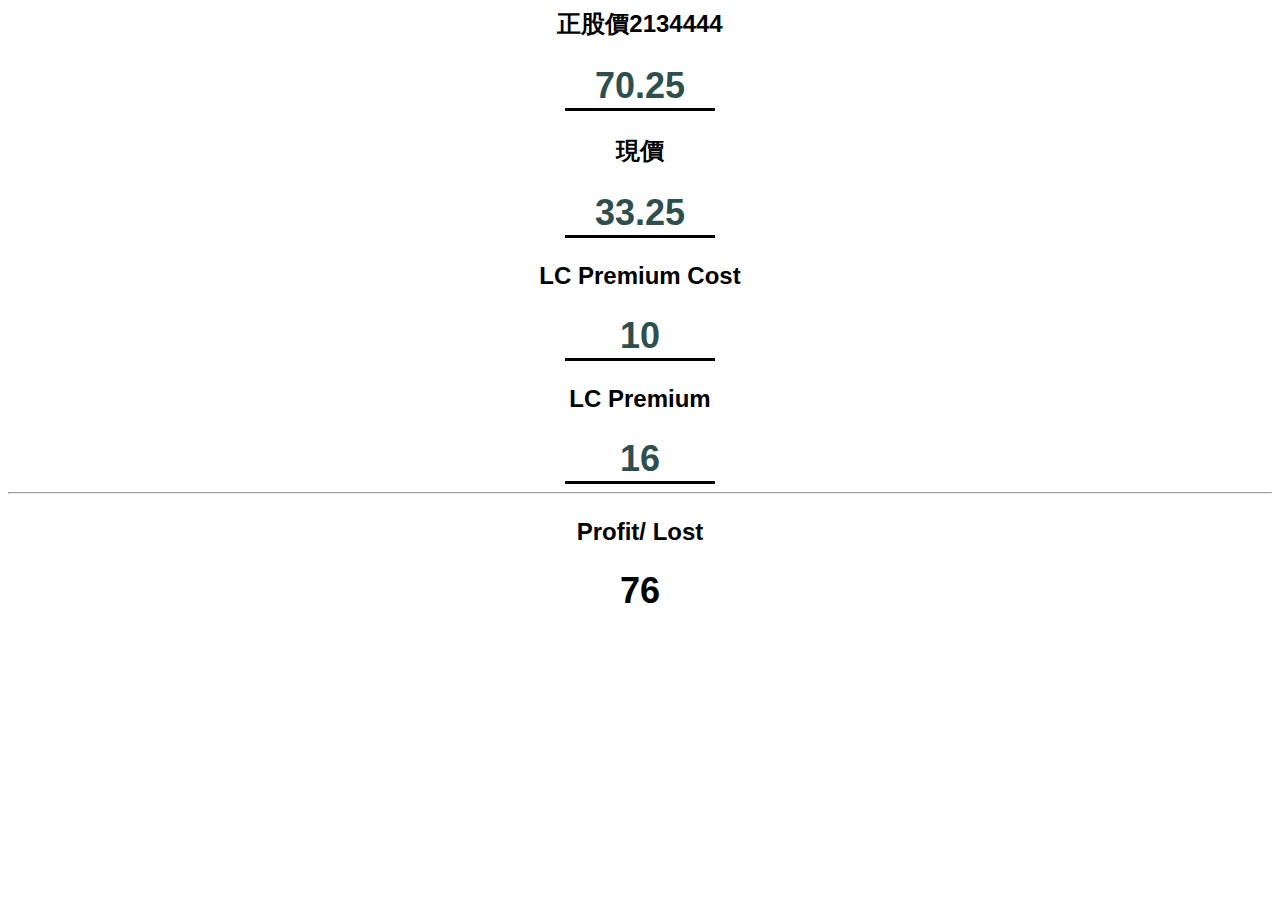
<file: index.html>
<html>
    <head>
        <meta charset="UTF-8">
        <meta name="viewport" content="width=device-width, initial-scale=1">
        <link rel="stylesheet" href="index.css" />
    </head>
    <body>
        <div class="inputContainer">
            <p>正股價2134444</p>
            <input type="text" value="70.25" id="cost"> 
            <p>現價</p>
            <input type="text" value="33.25" id="current"> 
            <p>LC Premium Cost</p>
            <input type="text" value="10" id="pre_cost"> 
            <p>LC Premium</p>
            <input type="text" value="16" id="premium"> 
        </div>
        <hr />
        <div class="resultContainer">
            <p>Profit/ Lost</p>
            <span id="result">76</span>
        </div>
        
        <script src="https://code.jquery.com/jquery-3.6.0.js" integrity="sha256-H+K7U5CnXl1h5ywQfKtSj8PCmoN9aaq30gDh27Xc0jk=" crossorigin="anonymous"></script>
        <script src="index.js"></script>
    </body>
</html>
</file>
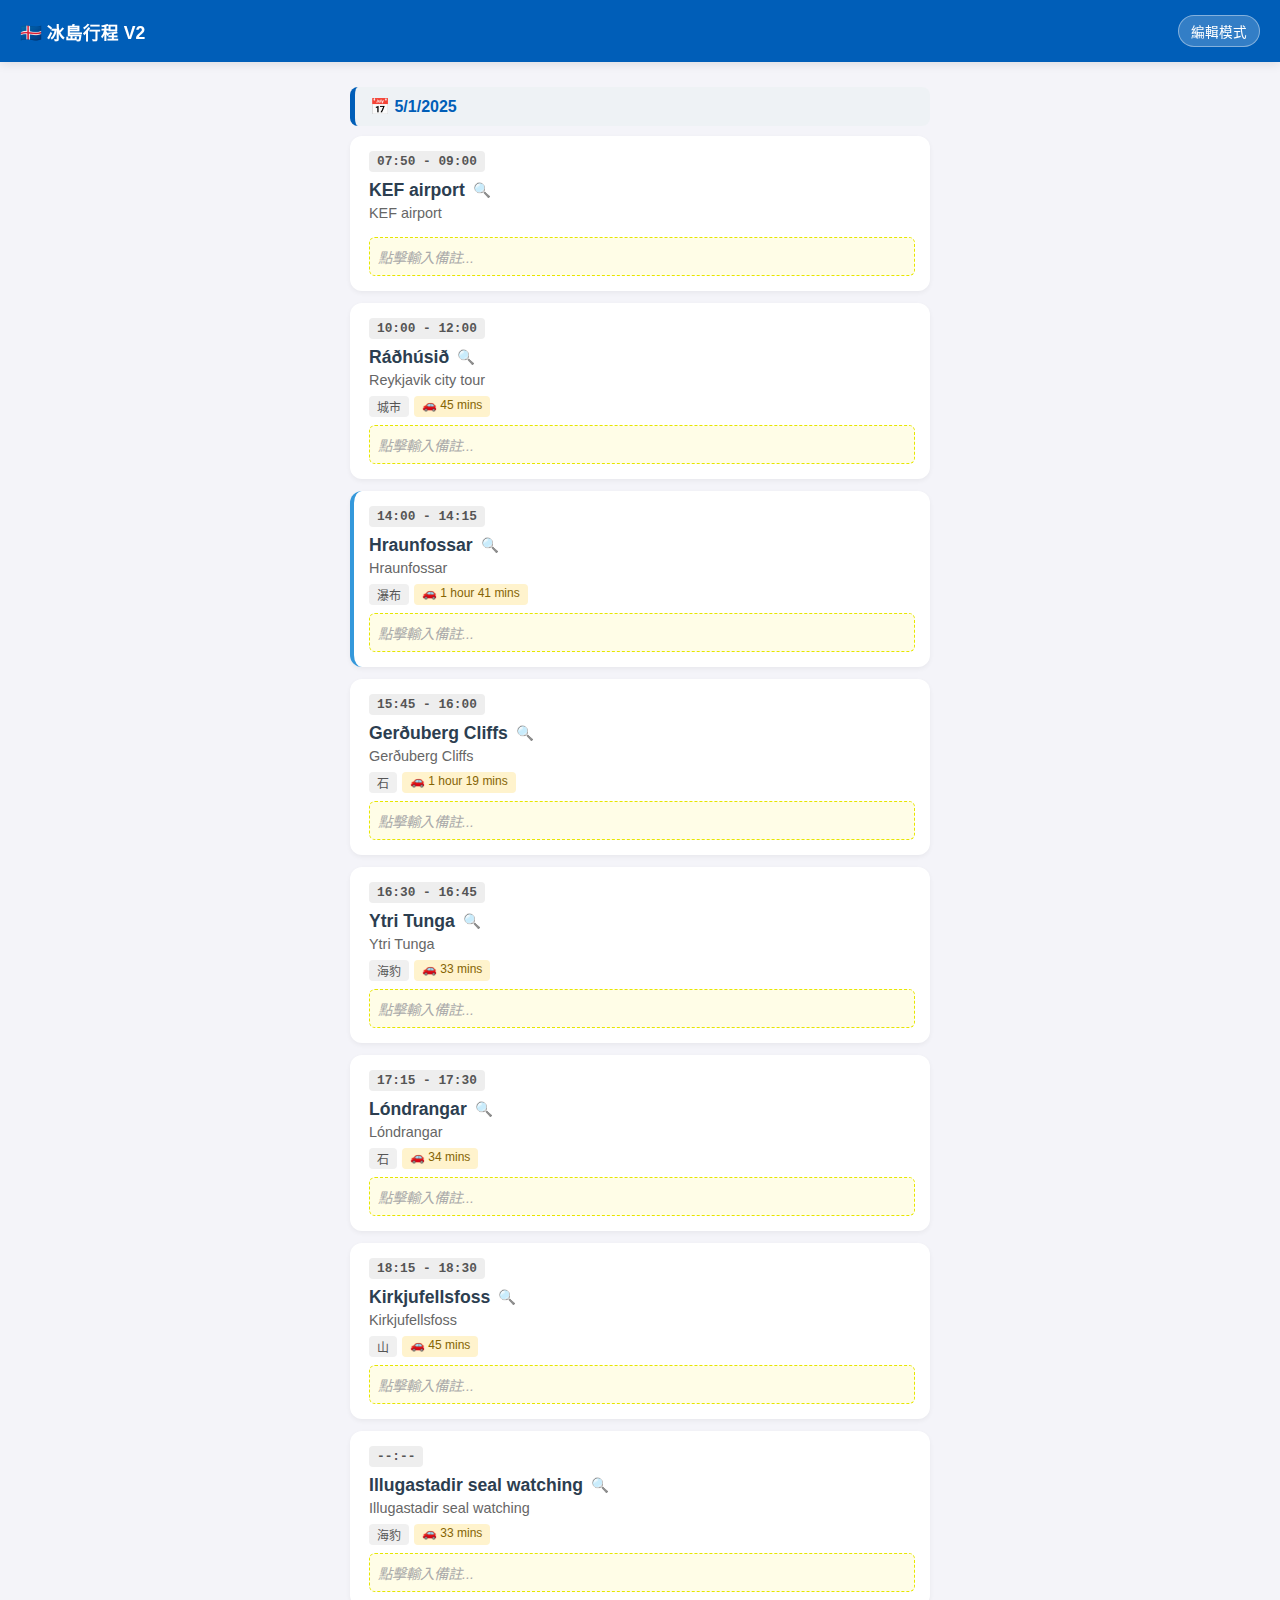
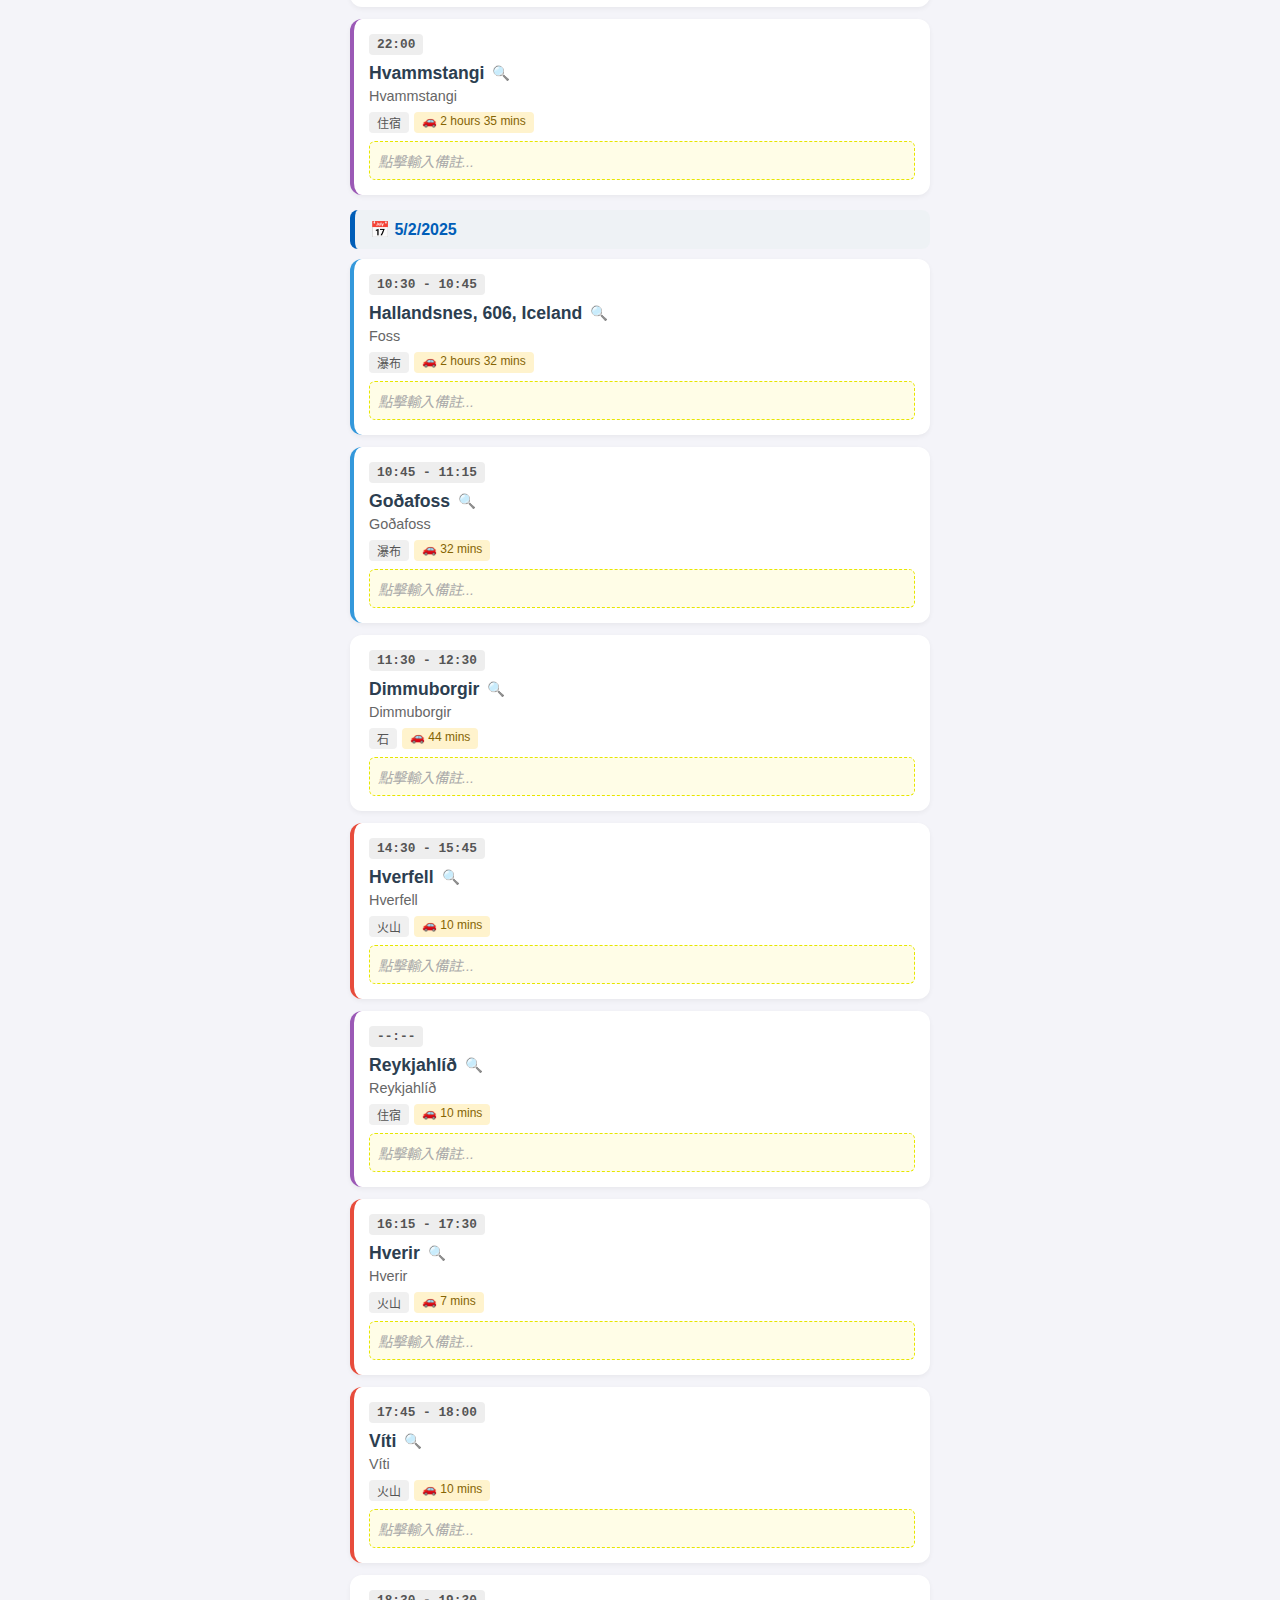
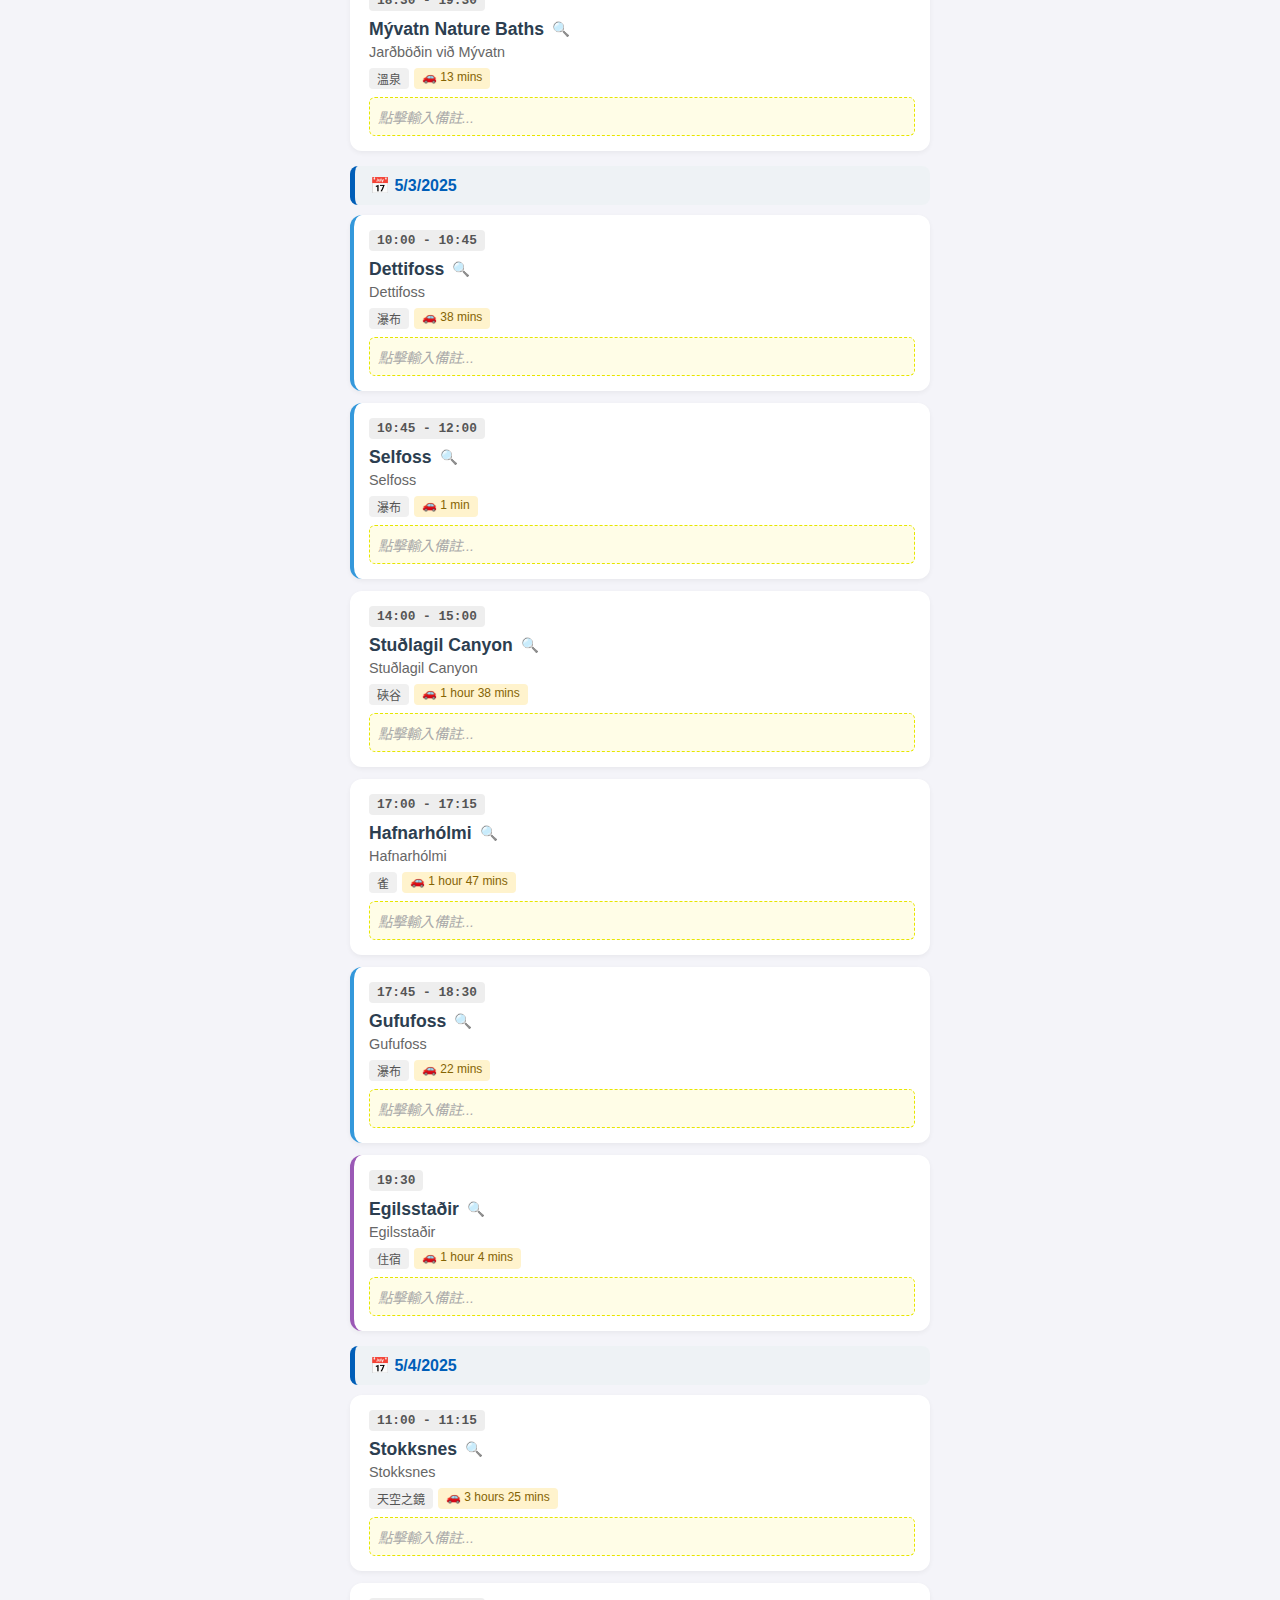
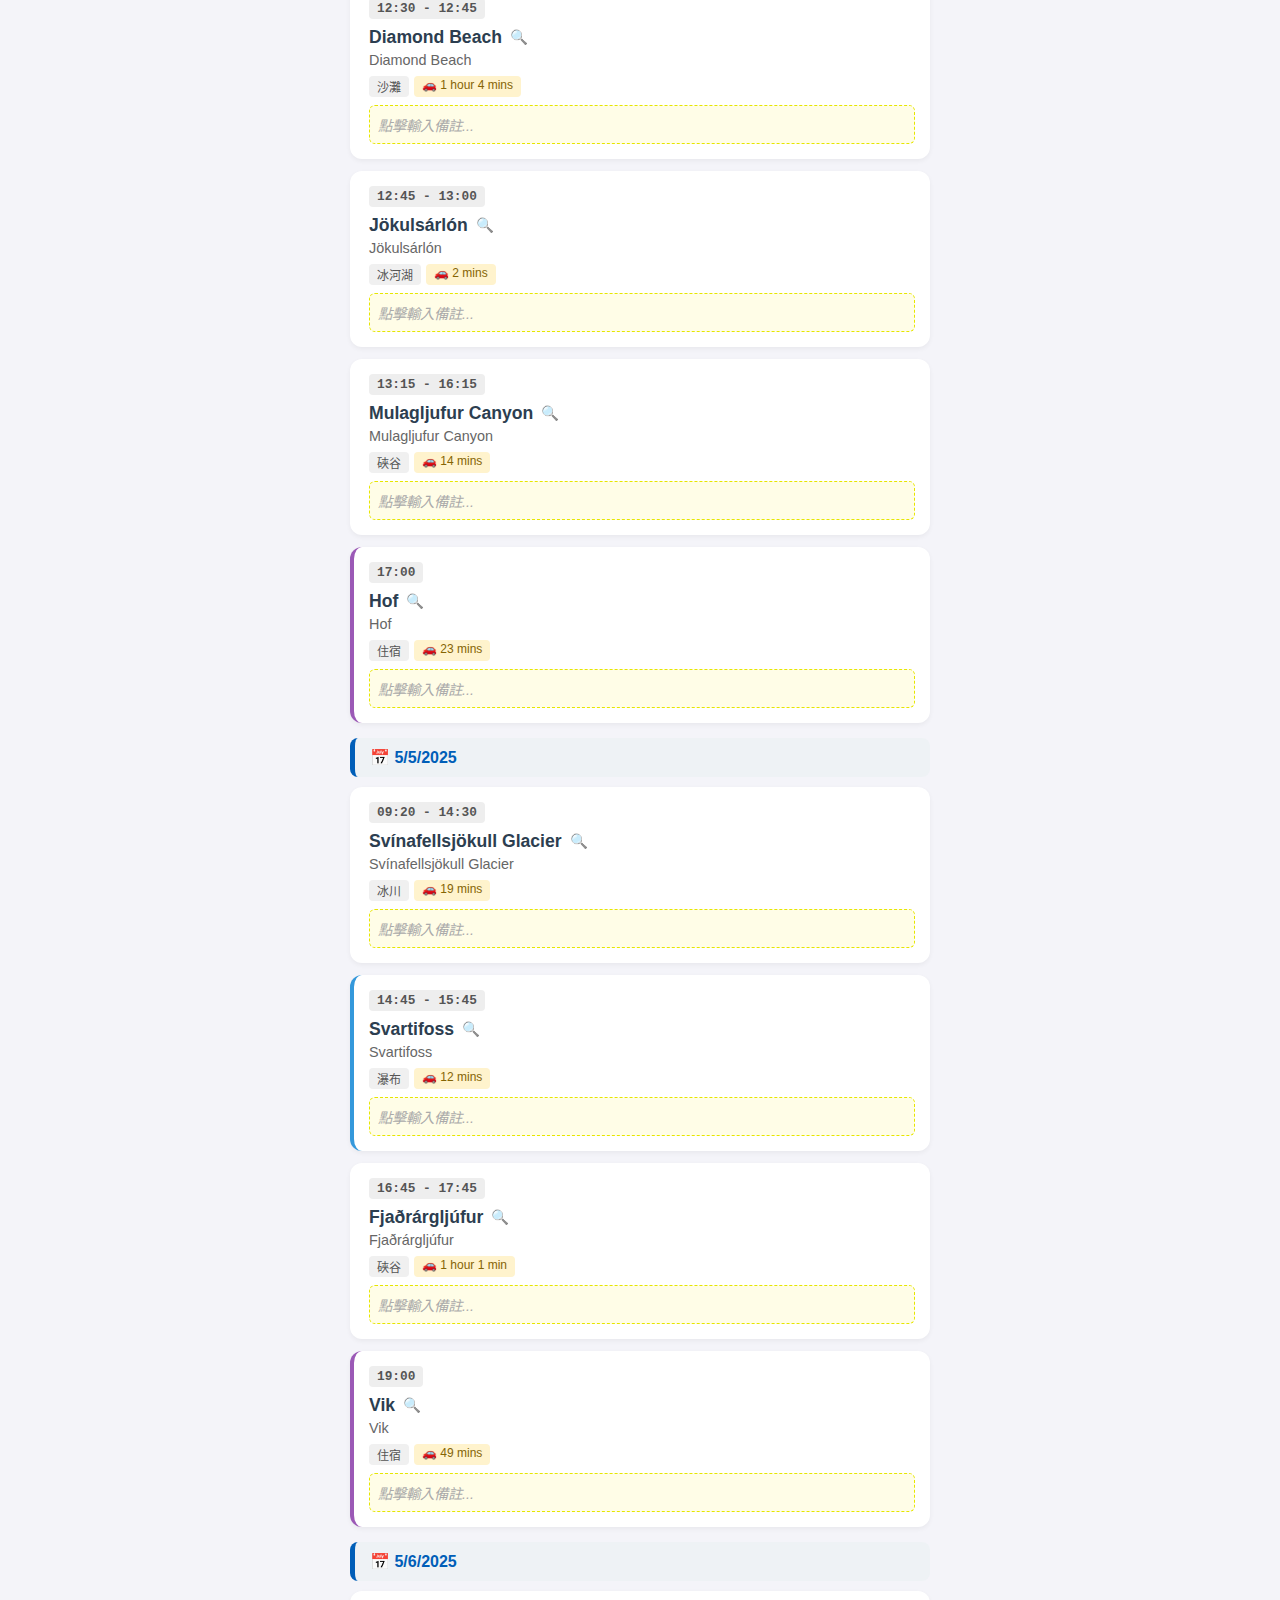
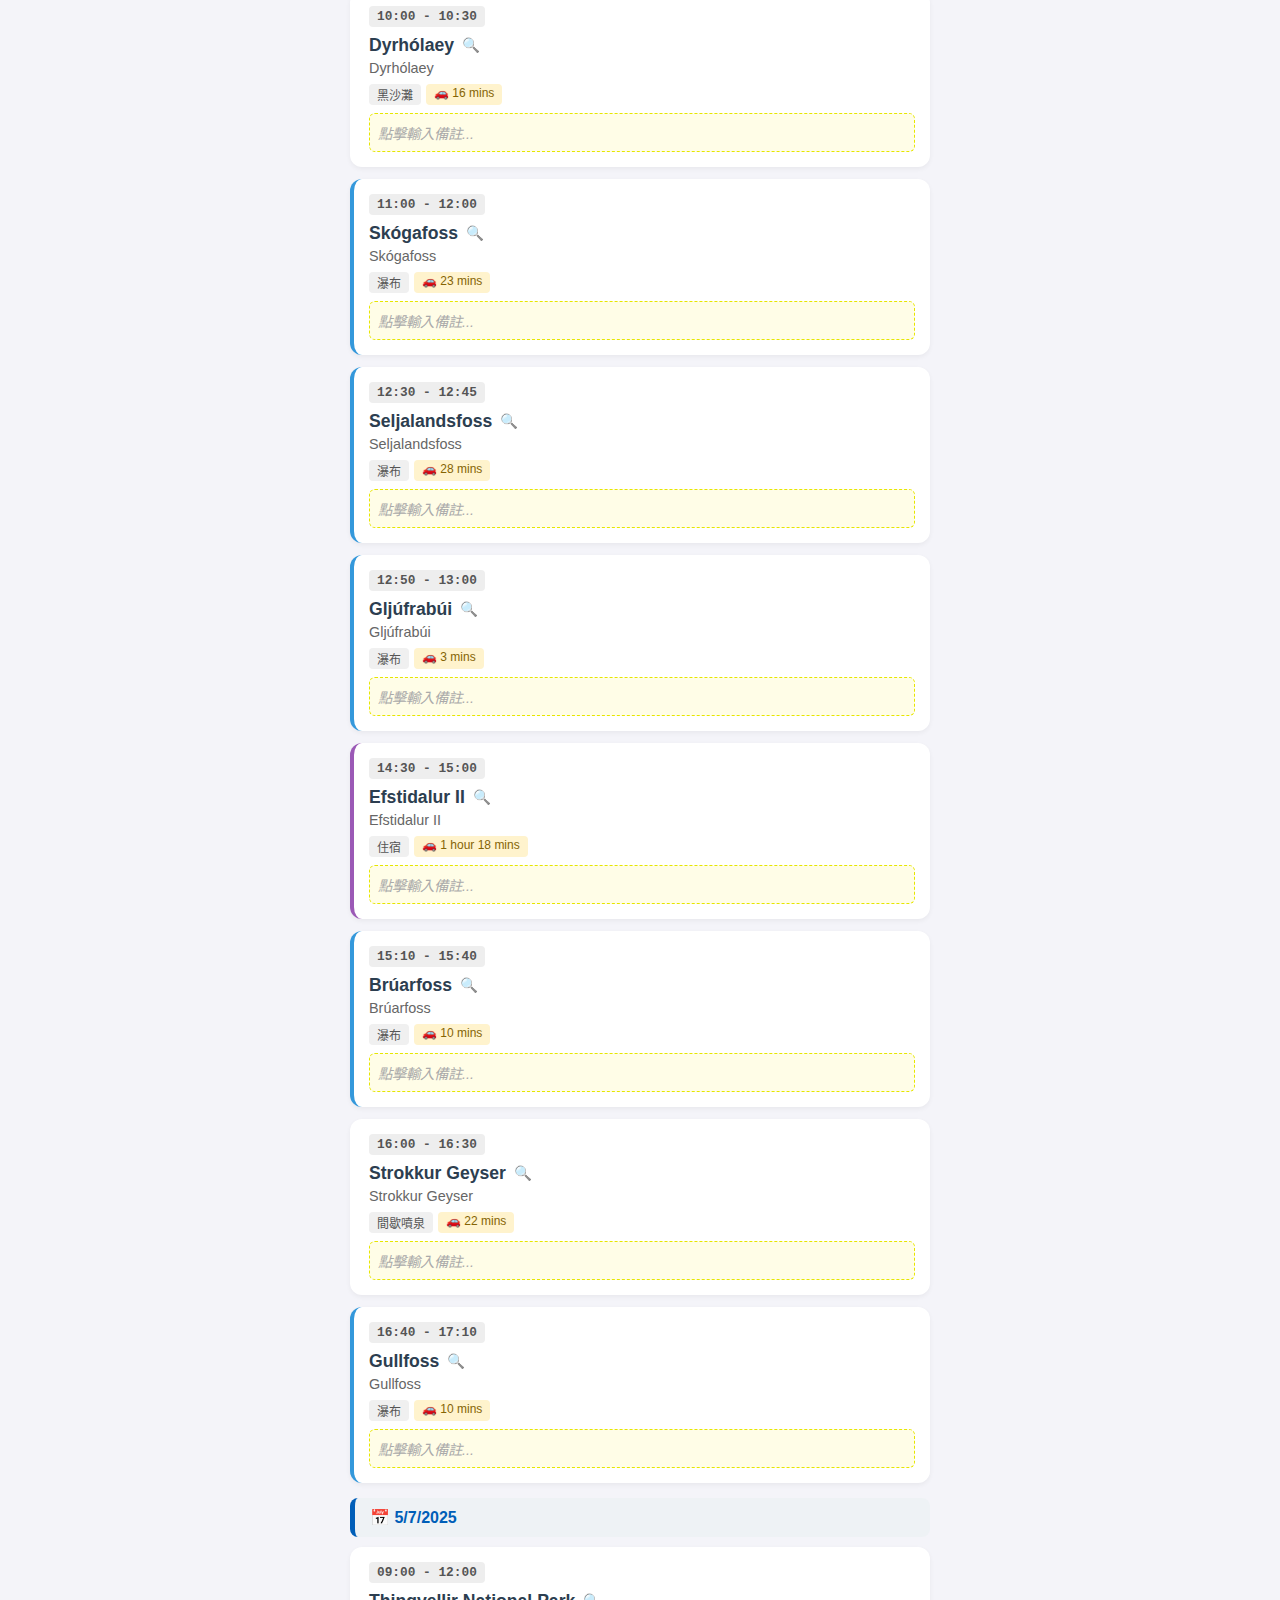
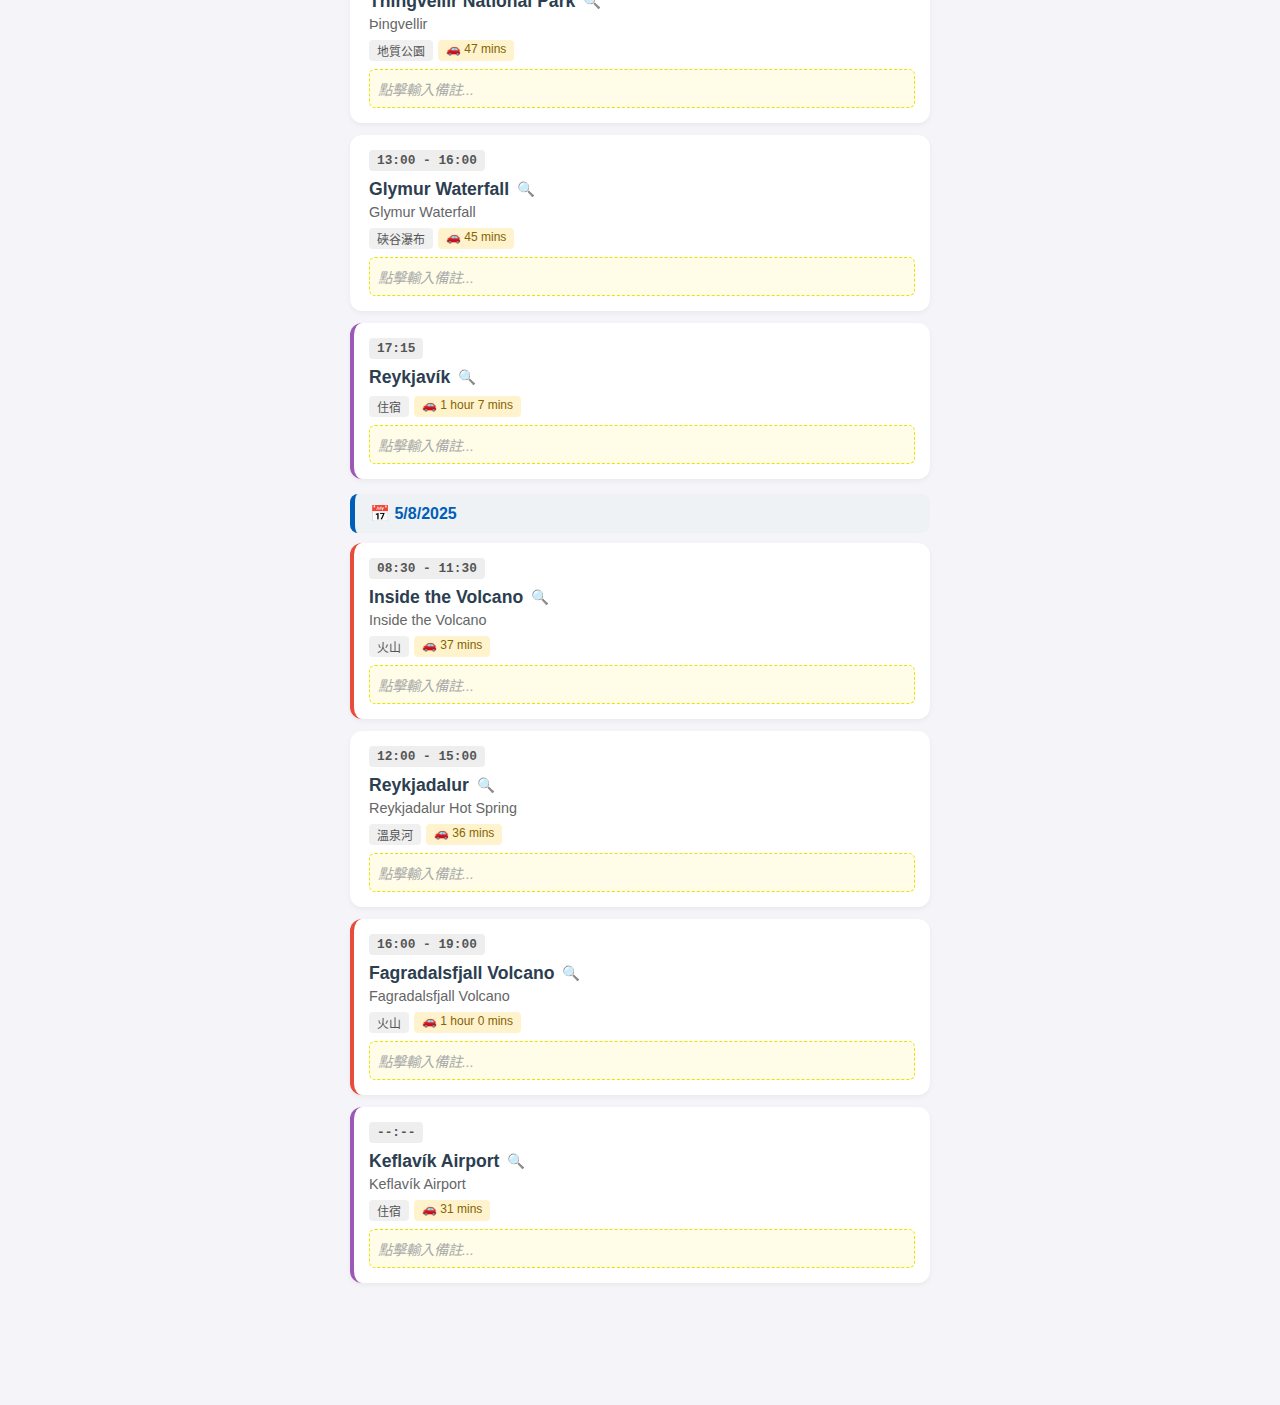
<file: iceland/index.html>
<!DOCTYPE html>
<html lang="zh-HK">
<head>
    <meta charset="UTF-8">
    <meta name="viewport" content="width=device-width, initial-scale=1.0, maximum-scale=1.0, user-scalable=no">
    <title>🇮🇸 冰島行程 V2</title>
    <style>
        :root {
            --primary: #005eb8;
            --accent: #d62828;
            --bg: #f4f4f9;
            --card-bg: #ffffff;
            --text: #333;
            --border-radius: 12px;
        }

        * { box-sizing: border-box; -webkit-tap-highlight-color: transparent; }
        body {
            font-family: -apple-system, BlinkMacSystemFont, "Segoe UI", Roboto, Helvetica, Arial, sans-serif;
            background-color: var(--bg);
            color: var(--text);
            margin: 0;
            padding: 0;
            padding-bottom: 100px;
        }

        /* Header & Controls */
        header {
            background: var(--primary);
            color: white;
            padding: 15px 20px;
            position: sticky;
            top: 0;
            z-index: 100;
            box-shadow: 0 2px 10px rgba(0,0,0,0.1);
            display: flex;
            justify-content: space-between;
            align-items: center;
        }
        h1 { margin: 0; font-size: 1.1rem; font-weight: 600; }
        
        .toggle-edit {
            background: rgba(255,255,255,0.2);
            border: 1px solid rgba(255,255,255,0.4);
            color: white;
            padding: 5px 12px;
            border-radius: 20px;
            font-size: 0.85rem;
            cursor: pointer;
        }
        .toggle-edit.active {
            background: #fff;
            color: var(--primary);
            font-weight: bold;
        }

        .container { max-width: 600px; margin: 0 auto; padding: 10px; }

        /* Date Group Header */
        .date-header {
            background: #eef2f5;
            color: var(--primary);
            padding: 10px 15px;
            margin: 15px 0 10px 0;
            border-radius: 8px;
            font-weight: bold;
            font-size: 1rem;
            position: sticky;
            top: 60px;
            z-index: 90;
            border-left: 5px solid var(--primary);
        }

        /* Cards */
        .card {
            background: var(--card-bg);
            border-radius: var(--border-radius);
            padding: 15px;
            margin-bottom: 12px;
            box-shadow: 0 2px 5px rgba(0,0,0,0.05);
            position: relative;
            border-left: 4px solid transparent;
        }
        .card.type-住宿 { border-left-color: #9b59b6; }
        .card.type-瀑布 { border-left-color: #3498db; }
        .card.type-火山 { border-left-color: #e74c3c; }
        
        .card-header {
            display: flex;
            justify-content: space-between;
            align-items: flex-start;
        }
        .time-badge {
            background: #eee;
            color: #555;
            padding: 3px 8px;
            border-radius: 4px;
            font-size: 0.8rem;
            font-family: monospace;
            font-weight: 600;
        }
        
        /* Location Link Style */
        .location-row {
            display: flex;
            align-items: center;
            margin: 8px 0 4px 0;
            cursor: pointer;
        }
        .location {
            font-size: 1.1rem;
            font-weight: bold;
            color: #2c3e50;
            text-decoration: none;
        }
        .search-icon {
            margin-left: 8px;
            font-size: 0.9rem;
            color: var(--primary);
            opacity: 0.7;
        }
        
        .item-name { color: #666; font-size: 0.9rem; margin-bottom: 8px; }
        .tags { display: flex; gap: 5px; flex-wrap: wrap; margin-bottom: 8px; }
        .tag { font-size: 0.75rem; padding: 2px 8px; border-radius: 4px; background: #f0f0f0; color: #555; }
        .tag.drive { background: #fff3cd; color: #856404; }

        /* Remarks */
        .remark-box {
            margin-top: 8px;
            padding: 8px;
            background: #fffde7;
            border-radius: 6px;
            font-size: 0.9rem;
            color: #444;
            border: 1px dashed #e6e600;
            min-height: 30px;
        }
        .remark-placeholder { color: #aaa; font-style: italic; }

        /* Edit Controls (Hidden by default) */
        .edit-controls {
            display: none;
            margin-top: 10px;
            padding-top: 10px;
            border-top: 1px solid #eee;
            justify-content: flex-end;
            gap: 8px;
        }
        body.edit-mode .edit-controls { display: flex; }
        
        .btn {
            border: none;
            padding: 6px 12px;
            border-radius: 6px;
            font-size: 0.9rem;
            cursor: pointer;
        }
        .btn-up { background: #e3f2fd; color: #1565c0; }
        .btn-down { background: #e3f2fd; color: #1565c0; }
        .btn-del { background: #ffebee; color: #c62828; }
        .btn-edit-content { background: #f3e5f5; color: #7b1fa2; }

        /* Floating Add Button */
        .fab-add {
            position: fixed;
            bottom: 30px;
            right: 30px;
            width: 56px;
            height: 56px;
            background: var(--primary);
            color: white;
            border-radius: 50%;
            display: flex;
            align-items: center;
            justify-content: center;
            font-size: 24px;
            box-shadow: 0 4px 15px rgba(0,0,0,0.3);
            cursor: pointer;
            z-index: 200;
            display: none; /* Only in edit mode */
        }
        body.edit-mode .fab-add { display: flex; }

        /* Modal */
        .modal {
            display: none;
            position: fixed; top: 0; left: 0; width: 100%; height: 100%;
            background: rgba(0,0,0,0.5);
            z-index: 1000;
            justify-content: center; align-items: center;
        }
        .modal.active { display: flex; }
        .modal-content {
            background: white; padding: 20px; width: 90%; max-width: 400px;
            border-radius: 12px; max-height: 90vh; overflow-y: auto;
        }
        .form-group { margin-bottom: 15px; }
        .form-group label { display: block; margin-bottom: 5px; font-weight: bold; font-size: 0.9rem; }
        .form-group input, .form-group textarea, .form-group select {
            width: 100%; padding: 10px; border: 1px solid #ddd; border-radius: 8px;
            font-size: 1rem;
        }
        .modal-actions { display: flex; justify-content: flex-end; gap: 10px; margin-top: 20px; }

    </style>
</head>
<body>

<header>
    <h1 id="pageTitle">🇮🇸 冰島行程 V2</h1>
    <button class="toggle-edit" onclick="toggleEditMode()">編輯模式</button>
</header>

<div id="app" class="container"></div>

<!-- Floating Add Button -->
<div class="fab-add" onclick="openAddModal()">➕</div>

<!-- Edit/Add Modal -->
<div id="itemModal" class="modal">
    <div class="modal-content">
        <h3 id="modalTitle">編輯行程</h3>
        <div class="form-group">
            <label>日期 (分組用)</label>
            <input type="text" id="inpDate" placeholder="e.g. 5/1/2025">
        </div>
        <div class="form-group">
            <label>時間</label>
            <div style="display:flex; gap:5px">
                <input type="text" id="inpArrTime" placeholder="抵達 (09:00)">
                <input type="text" id="inpLeaveTime" placeholder="離開 (10:00)">
            </div>
        </div>
        <div class="form-group">
            <label>地點 (Google Search 關鍵字)</label>
            <input type="text" id="inpLocation">
        </div>
        <div class="form-group">
            <label>項目名稱</label>
            <input type="text" id="inpName">
        </div>
        <div class="form-group">
            <label>備註 / Remarks</label>
            <textarea id="inpRemark" rows="3"></textarea>
        </div>
        <div class="modal-actions">
            <button class="btn btn-del" onclick="closeModal()" style="background:#eee; color:#333">取消</button>
            <button class="btn btn-up" onclick="saveItem()" style="background:var(--primary); color:white">儲存</button>
        </div>
    </div>
</div>

<script>
    // Initial Static Data (Backup)
    const initialData = [
        {"Date": "5/1/2025", "Arriving Time": "07:50", "Leaving Time": "09:00", "車程": "", "Location": "KEF airport", "項目": "KEF airport", "類型": "", "remarks": ""},
        {"Date": "5/1/2025", "Arriving Time": "10:00", "Leaving Time": "12:00", "車程": "45 mins", "Location": "Ráðhúsið", "項目": "Reykjavik city tour", "類型": "城市", "remarks": ""},
        {"Date": "5/1/2025", "Arriving Time": "14:00", "Leaving Time": "14:15", "車程": "1 hour 41 mins", "Location": "Hraunfossar", "項目": "Hraunfossar", "類型": "瀑布", "remarks": ""},
        {"Date": "5/1/2025", "Arriving Time": "15:45", "Leaving Time": "16:00", "車程": "1 hour 19 mins", "Location": "Gerðuberg Cliffs", "項目": "Gerðuberg Cliffs", "類型": "石", "remarks": ""},
        {"Date": "5/1/2025", "Arriving Time": "16:30", "Leaving Time": "16:45", "車程": "33 mins", "Location": "Ytri Tunga", "項目": "Ytri Tunga", "類型": "海豹", "remarks": ""},
        {"Date": "5/1/2025", "Arriving Time": "17:15", "Leaving Time": "17:30", "車程": "34 mins", "Location": "Lóndrangar", "項目": "Lóndrangar", "類型": "石", "remarks": ""},
        {"Date": "5/1/2025", "Arriving Time": "18:15", "Leaving Time": "18:30", "車程": "45 mins", "Location": "Kirkjufellsfoss", "項目": "Kirkjufellsfoss", "類型": "山", "remarks": ""},
        {"Date": "5/1/2025", "Arriving Time": "", "Leaving Time": "", "車程": "33 mins", "Location": "Illugastadir seal watching", "項目": "Illugastadir seal watching", "類型": "海豹", "remarks": ""},
        {"Date": "5/1/2025", "Arriving Time": "22:00", "Leaving Time": "", "車程": "2 hours 35 mins", "Location": "Hvammstangi", "項目": "Hvammstangi", "類型": "住宿", "remarks": ""},
        {"Date": "5/2/2025", "Arriving Time": "10:30", "Leaving Time": "10:45", "車程": "2 hours 32 mins", "Location": "Hallandsnes, 606, Iceland", "項目": "Foss", "類型": "瀑布", "remarks": ""},
        {"Date": "5/2/2025", "Arriving Time": "10:45", "Leaving Time": "11:15", "車程": "32 mins", "Location": "Goðafoss", "項目": "Goðafoss", "類型": "瀑布", "remarks": ""},
        {"Date": "5/2/2025", "Arriving Time": "11:30", "Leaving Time": "12:30", "車程": "44 mins", "Location": "Dimmuborgir", "項目": "Dimmuborgir", "類型": "石", "remarks": ""},
        {"Date": "5/2/2025", "Arriving Time": "14:30", "Leaving Time": "15:45", "車程": "10 mins", "Location": "Hverfell", "項目": "Hverfell", "類型": "火山", "remarks": ""},
        {"Date": "5/2/2025", "Arriving Time": "", "Leaving Time": "", "車程": "10 mins", "Location": "Reykjahlíð", "項目": "Reykjahlíð", "類型": "住宿", "remarks": ""},
        {"Date": "5/2/2025", "Arriving Time": "16:15", "Leaving Time": "17:30", "車程": "7 mins", "Location": "Hverir", "項目": "Hverir", "類型": "火山", "remarks": ""},
        {"Date": "5/2/2025", "Arriving Time": "17:45", "Leaving Time": "18:00", "車程": "10 mins", "Location": "Víti", "項目": "Víti", "類型": "火山", "remarks": ""},
        {"Date": "5/2/2025", "Arriving Time": "18:30", "Leaving Time": "19:30", "車程": "13 mins", "Location": "Mývatn Nature Baths", "項目": "Jarðböðin við Mývatn", "類型": "溫泉", "remarks": ""},
        {"Date": "5/3/2025", "Arriving Time": "10:00", "Leaving Time": "10:45", "車程": "38 mins", "Location": "Dettifoss", "項目": "Dettifoss", "類型": "瀑布", "remarks": ""},
        {"Date": "5/3/2025", "Arriving Time": "10:45", "Leaving Time": "12:00", "車程": "1 min", "Location": "Selfoss", "項目": "Selfoss", "類型": "瀑布", "remarks": ""},
        {"Date": "5/3/2025", "Arriving Time": "14:00", "Leaving Time": "15:00", "車程": "1 hour 38 mins", "Location": "Stuðlagil Canyon", "項目": "Stuðlagil Canyon", "類型": "硤谷", "remarks": ""},
        {"Date": "5/3/2025", "Arriving Time": "17:00", "Leaving Time": "17:15", "車程": "1 hour 47 mins", "Location": "Hafnarhólmi", "項目": "Hafnarhólmi", "類型": "雀", "remarks": ""},
        {"Date": "5/3/2025", "Arriving Time": "17:45", "Leaving Time": "18:30", "車程": "22 mins", "Location": "Gufufoss", "項目": "Gufufoss", "類型": "瀑布", "remarks": ""},
        {"Date": "5/3/2025", "Arriving Time": "19:30", "Leaving Time": "", "車程": "1 hour 4 mins", "Location": "Egilsstaðir", "項目": "Egilsstaðir", "類型": "住宿", "remarks": ""},
        {"Date": "5/4/2025", "Arriving Time": "11:00", "Leaving Time": "11:15", "車程": "3 hours 25 mins", "Location": "Stokksnes", "項目": "Stokksnes", "類型": "天空之鏡", "remarks": ""},
        {"Date": "5/4/2025", "Arriving Time": "12:30", "Leaving Time": "12:45", "車程": "1 hour 4 mins", "Location": "Diamond Beach", "項目": "Diamond Beach", "類型": "沙灘", "remarks": ""},
        {"Date": "5/4/2025", "Arriving Time": "12:45", "Leaving Time": "13:00", "車程": "2 mins", "Location": "Jökulsárlón", "項目": "Jökulsárlón", "類型": "冰河湖", "remarks": ""},
        {"Date": "5/4/2025", "Arriving Time": "13:15", "Leaving Time": "16:15", "車程": "14 mins", "Location": "Mulagljufur Canyon", "項目": "Mulagljufur Canyon", "類型": "硤谷", "remarks": ""},
        {"Date": "5/4/2025", "Arriving Time": "17:00", "Leaving Time": "", "車程": "23 mins", "Location": "Hof", "項目": "Hof", "類型": "住宿", "remarks": ""},
        {"Date": "5/5/2025", "Arriving Time": "09:20", "Leaving Time": "14:30", "車程": "19 mins", "Location": "Svínafellsjökull Glacier", "項目": "Svínafellsjökull Glacier", "類型": "冰川", "remarks": ""},
        {"Date": "5/5/2025", "Arriving Time": "14:45", "Leaving Time": "15:45", "車程": "12 mins", "Location": "Svartifoss", "項目": "Svartifoss", "類型": "瀑布", "remarks": ""},
        {"Date": "5/5/2025", "Arriving Time": "16:45", "Leaving Time": "17:45", "車程": "1 hour 1 min", "Location": "Fjaðrárgljúfur", "項目": "Fjaðrárgljúfur", "類型": "硤谷", "remarks": ""},
        {"Date": "5/5/2025", "Arriving Time": "19:00", "Leaving Time": "", "車程": "49 mins", "Location": "Vik", "項目": "Vik", "類型": "住宿", "remarks": ""},
        {"Date": "5/6/2025", "Arriving Time": "10:00", "Leaving Time": "10:30", "車程": "16 mins", "Location": "Dyrhólaey", "項目": "Dyrhólaey", "類型": "黑沙灘", "remarks": ""},
        {"Date": "5/6/2025", "Arriving Time": "11:00", "Leaving Time": "12:00", "車程": "23 mins", "Location": "Skógafoss", "項目": "Skógafoss", "類型": "瀑布", "remarks": ""},
        {"Date": "5/6/2025", "Arriving Time": "12:30", "Leaving Time": "12:45", "車程": "28 mins", "Location": "Seljalandsfoss", "項目": "Seljalandsfoss", "類型": "瀑布", "remarks": ""},
        {"Date": "5/6/2025", "Arriving Time": "12:50", "Leaving Time": "13:00", "車程": "3 mins", "Location": "Gljúfrabúi", "項目": "Gljúfrabúi", "類型": "瀑布", "remarks": ""},
        {"Date": "5/6/2025", "Arriving Time": "14:30", "Leaving Time": "15:00", "車程": "1 hour 18 mins", "Location": "Efstidalur II", "項目": "Efstidalur II", "類型": "住宿", "remarks": ""},
        {"Date": "5/6/2025", "Arriving Time": "15:10", "Leaving Time": "15:40", "車程": "10 mins", "Location": "Brúarfoss", "項目": "Brúarfoss", "類型": "瀑布", "remarks": ""},
        {"Date": "5/6/2025", "Arriving Time": "16:00", "Leaving Time": "16:30", "車程": "22 mins", "Location": "Strokkur Geyser", "項目": "Strokkur Geyser", "類型": "間歇噴泉", "remarks": ""},
        {"Date": "5/6/2025", "Arriving Time": "16:40", "Leaving Time": "17:10", "車程": "10 mins", "Location": "Gullfoss", "項目": "Gullfoss", "類型": "瀑布", "remarks": ""},
        {"Date": "5/7/2025", "Arriving Time": "09:00", "Leaving Time": "12:00", "車程": "47 mins", "Location": "Thingvellir National Park", "項目": "Þingvellir", "類型": "地質公園", "remarks": ""},
        {"Date": "5/7/2025", "Arriving Time": "13:00", "Leaving Time": "16:00", "車程": "45 mins", "Location": "Glymur Waterfall", "項目": "Glymur Waterfall", "類型": "硤谷瀑布", "remarks": ""},
        {"Date": "5/7/2025", "Arriving Time": "17:15", "Leaving Time": "", "車程": "1 hour 7 mins", "Location": "Reykjavík", "項目": "", "類型": "住宿", "remarks": ""},
        {"Date": "5/8/2025", "Arriving Time": "08:30", "Leaving Time": "11:30", "車程": "37 mins", "Location": "Inside the Volcano", "項目": "Inside the Volcano", "類型": "火山", "remarks": ""},
        {"Date": "5/8/2025", "Arriving Time": "12:00", "Leaving Time": "15:00", "車程": "36 mins", "Location": "Reykjadalur", "項目": "Reykjadalur Hot Spring", "類型": "溫泉河", "remarks": ""},
        {"Date": "5/8/2025", "Arriving Time": "16:00", "Leaving Time": "19:00", "車程": "1 hour 0 mins", "Location": "Fagradalsfjall Volcano", "項目": "Fagradalsfjall Volcano", "類型": "火山", "remarks": ""},
        {"Date": "5/8/2025", "Arriving Time": "", "Leaving Time": "", "車程": "31 mins", "Location": "Keflavík Airport", "項目": "Keflavík Airport", "類型": "住宿", "remarks": ""}
    ];

    // Storage Key
    const STORAGE_KEY = 'iceland_trip_data_v2';
    
    // Global State
    let itinerary = [];
    let isEditMode = false;
    let editingIndex = -1;

    // Load Data
    function loadData() {
        const saved = localStorage.getItem(STORAGE_KEY);
        if (saved) {
            try {
                itinerary = JSON.parse(saved);
            } catch(e) {
                console.error("Parse error, loading initial", e);
                itinerary = JSON.parse(JSON.stringify(initialData));
            }
        } else {
            // Deep copy initial data
            itinerary = JSON.parse(JSON.stringify(initialData));
        }
    }

    function saveData() {
        localStorage.setItem(STORAGE_KEY, JSON.stringify(itinerary));
    }

    // Actions
    function toggleEditMode() {
        isEditMode = !isEditMode;
        document.body.classList.toggle('edit-mode', isEditMode);
        const btn = document.querySelector('.toggle-edit');
        btn.classList.toggle('active', isEditMode);
        btn.innerText = isEditMode ? '完成編輯' : '編輯模式';
    }

    function deleteItem(index) {
        if(confirm('確定要刪除此行程嗎？')) {
            itinerary.splice(index, 1);
            saveData();
            render();
        }
    }

    function moveItem(index, direction) {
        // direction: -1 for up, 1 for down
        const newIndex = index + direction;
        if (newIndex < 0 || newIndex >= itinerary.length) return;

        // Swap
        const temp = itinerary[index];
        itinerary[index] = itinerary[newIndex];
        itinerary[newIndex] = temp;
        
        saveData();
        render();
    }

    function searchLocation(loc) {
        if(!loc) return;
        const query = encodeURIComponent(loc);
        window.open(`https://www.google.com/search?q=${query}`, '_blank');
    }

    // Modal Logic
    function openAddModal() {
        editingIndex = -1; // -1 means adding new
        document.getElementById('modalTitle').innerText = "新增行程";
        
        // Guess date from last item
        const lastItem = itinerary[itinerary.length - 1];
        document.getElementById('inpDate').value = lastItem ? lastItem.Date : "5/1/2025";
        
        document.getElementById('inpArrTime').value = "";
        document.getElementById('inpLeaveTime').value = "";
        document.getElementById('inpLocation').value = "";
        document.getElementById('inpName').value = "";
        document.getElementById('inpRemark').value = "";
        
        document.getElementById('itemModal').classList.add('active');
    }

    function openEditModal(index) {
        editingIndex = index;
        const item = itinerary[index];
        document.getElementById('modalTitle').innerText = "修改行程內容";
        
        document.getElementById('inpDate').value = item.Date || "";
        document.getElementById('inpArrTime').value = item['Arriving Time'] || "";
        document.getElementById('inpLeaveTime').value = item['Leaving Time'] || "";
        document.getElementById('inpLocation').value = item.Location || "";
        document.getElementById('inpName').value = item['項目'] || "";
        document.getElementById('inpRemark').value = item.remarks || "";
        
        document.getElementById('itemModal').classList.add('active');
    }

    function closeModal() {
        document.getElementById('itemModal').classList.remove('active');
    }

    function saveItem() {
        const date = document.getElementById('inpDate').value;
        const loc = document.getElementById('inpLocation').value;
        if(!date || !loc) {
            alert("日期和地點是必填的");
            return;
        }

        const newItem = {
            "Date": date,
            "Arriving Time": document.getElementById('inpArrTime').value,
            "Leaving Time": document.getElementById('inpLeaveTime').value,
            "Location": loc,
            "項目": document.getElementById('inpName').value,
            "remarks": document.getElementById('inpRemark').value,
            "類型": "自訂", 
            "車程": ""
        };

        if(editingIndex === -1) {
            // Add new
            itinerary.push(newItem);
        } else {
            // Update existing
            // Keep existing fields like '車程' if we didn't edit them, but here we simplify
            const oldItem = itinerary[editingIndex];
            itinerary[editingIndex] = { ...oldItem, ...newItem };
        }
        
        saveData();
        render();
        closeModal();
    }

    // Render
    function render() {
        const app = document.getElementById('app');
        app.innerHTML = '';
        
        let lastDate = '';

        itinerary.forEach((item, index) => {
            // Date Header
            if (item.Date !== lastDate) {
                const dateHeader = document.createElement('div');
                dateHeader.className = 'date-header';
                dateHeader.innerText = `📅 ${item.Date}`;
                app.appendChild(dateHeader);
                lastDate = item.Date;
            }

            const card = document.createElement('div');
            card.className = `card type-${item['類型'] || 'default'}`;
            
            // Time display
            let timeDisplay = item['Arriving Time'] || '--:--';
            if(item['Leaving Time']) timeDisplay += ` - ${item['Leaving Time']}`;

            // HTML Structure
            card.innerHTML = `
                <div class="card-header">
                    <span class="time-badge">${timeDisplay}</span>
                </div>
                
                <div class="location-row" onclick="searchLocation('${item.Location.replace(/'/g, "\\'")}')">
                    <div class="location">${item.Location}</div>
                    <div class="search-icon">🔍</div>
                </div>
                
                <div class="item-name">${item['項目'] || ''}</div>
                
                <div class="tags">
                    ${item['類型'] ? `<span class="tag">${item['類型']}</span>` : ''}
                    ${item['車程'] ? `<span class="tag drive">🚗 ${item['車程']}</span>` : ''}
                </div>

                <div class="remark-box" onclick="openEditModal(${index})">
                    ${item.remarks ? item.remarks : '<span class="remark-placeholder">點擊輸入備註...</span>'}
                </div>

                <div class="edit-controls">
                    <button class="btn btn-edit-content" onclick="openEditModal(${index})">✏️ 內容</button>
                    <button class="btn btn-up" onclick="moveItem(${index}, -1)">⬆️</button>
                    <button class="btn btn-down" onclick="moveItem(${index}, 1)">⬇️</button>
                    <button class="btn btn-del" onclick="deleteItem(${index})">🗑️</button>
                </div>
            `;
            app.appendChild(card);
        });
    }

    // Start
    loadData();
    render();
    
    // Close modal click outside
    window.onclick = function(ev) {
        if(ev.target == document.getElementById('itemModal')) closeModal();
    }

</script>

</body>
</html>
</file>
<file: index.css>
body {
    font-size: 16;
    font-family: Arial, Helvetica, sans-serif;
  }

  .inputContainer {
    width: 100%;
  }
  
  .inputContainer p, .resultContainer p {
    font-size: 24px;;
    text-align: center;
    font-weight: bold;
  }

  .inputContainer input {
    border: none;
    border-bottom: solid black;
    text-align: center;
    font-size: 36px;
    font-weight: bolder;
    color: darkslategrey;
    width: 150px;
    margin: 0px auto;
    display: block;
  }

  .resultContainer #result {
    text-align: center;
    font-size: 36px;
    font-weight: bolder;
    margin: 0px auto;
    display: block;
  }

  .resultContainer #result.gain{
    color: green;
  }

  .resultContainer #result.loss{
    color: red;
  }
</file>
